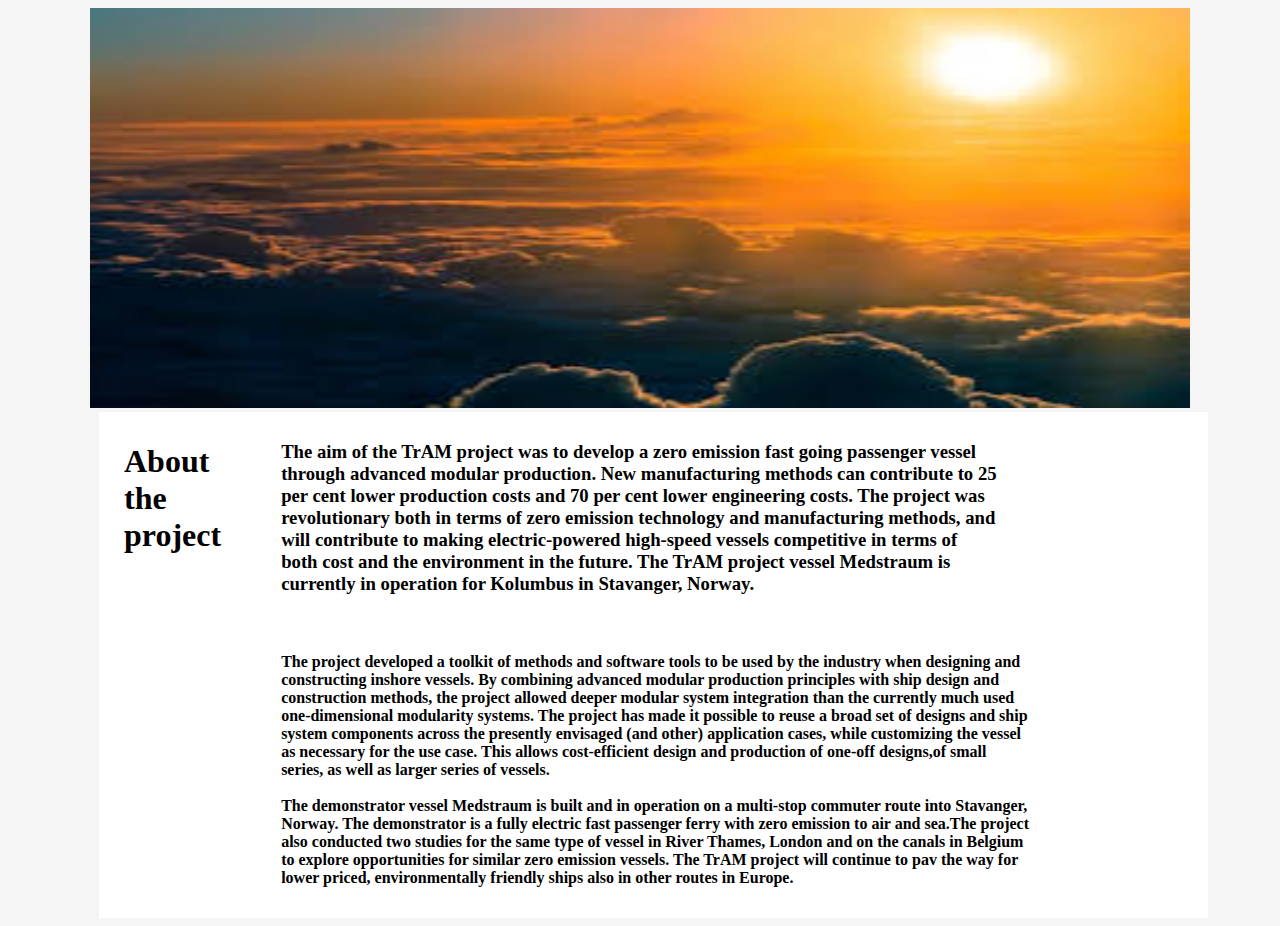
<file: about.html>
<!DOCTYPE html>
<html lang="en">

<head>
    <meta charset="UTF-8">
    <meta name="viewport" content="width=device-width, initial-scale=1.0">
    <title>Document</title>
    <link rel="stylesheet" href="about.css">
</head>

<body style="background-color: whitesmoke;">
    <div class="bg">
        <center>
        <img class="image" src="/download3.jpeg" alt="">
       </center>
        <div class="text">
            <div>
                <h1>About<br>the<br>project</h1>
            </div>
            <div class="text2">
                <h3>The aim of the TrAM project was to develop a zero emission fast going passenger vessel<br>
                    through advanced modular production. New manufacturing methods can contribute to 25<br>
                    per cent lower production costs and 70 per cent lower engineering costs. The project was<br>
                    revolutionary both in terms of zero emission technology and manufacturing methods, and<br>
                    will contribute to making electric-powered high-speed vessels competitive in terms of<br>
                    both cost and the environment in the future. The TrAM project vessel Medstraum is<br>
                    currently in operation for Kolumbus in Stavanger, Norway.</h3>
                <br>
                <h4>The project developed a toolkit of methods and software tools to be used by the industry when designing and<br>
                    constructing inshore vessels. By combining advanced modular production principles with ship design and<br>
                    construction methods, the project allowed deeper modular system integration than the currently much used<br>
                    one-dimensional modularity systems. The project has made it possible to reuse a broad set of designs and ship<br>
                    system components across the presently envisaged (and other) application cases, while customizing the vessel<br>
                    as necessary for the use case. This allows cost-efficient design and production of one-off designs,of small<br>
                    series, as well as larger series of vessels.
                    <br>
                    <br>
                    The demonstrator vessel Medstraum is built and in operation on a multi-stop commuter route into Stavanger,<br>
                    Norway. The demonstrator is a fully electric fast passenger ferry with zero emission to air and sea.The project<br>
                    also conducted two studies for the same type of vessel in River Thames, London and on the canals in Belgium<br>
                    to explore opportunities for similar zero emission vessels. The TrAM project will continue to pav the way for<br>
                    lower priced, environmentally friendly ships also in other routes in Europe.<br>
                </h4>
            </div>
        </div>
    </div>
</body>

</html>
</file>
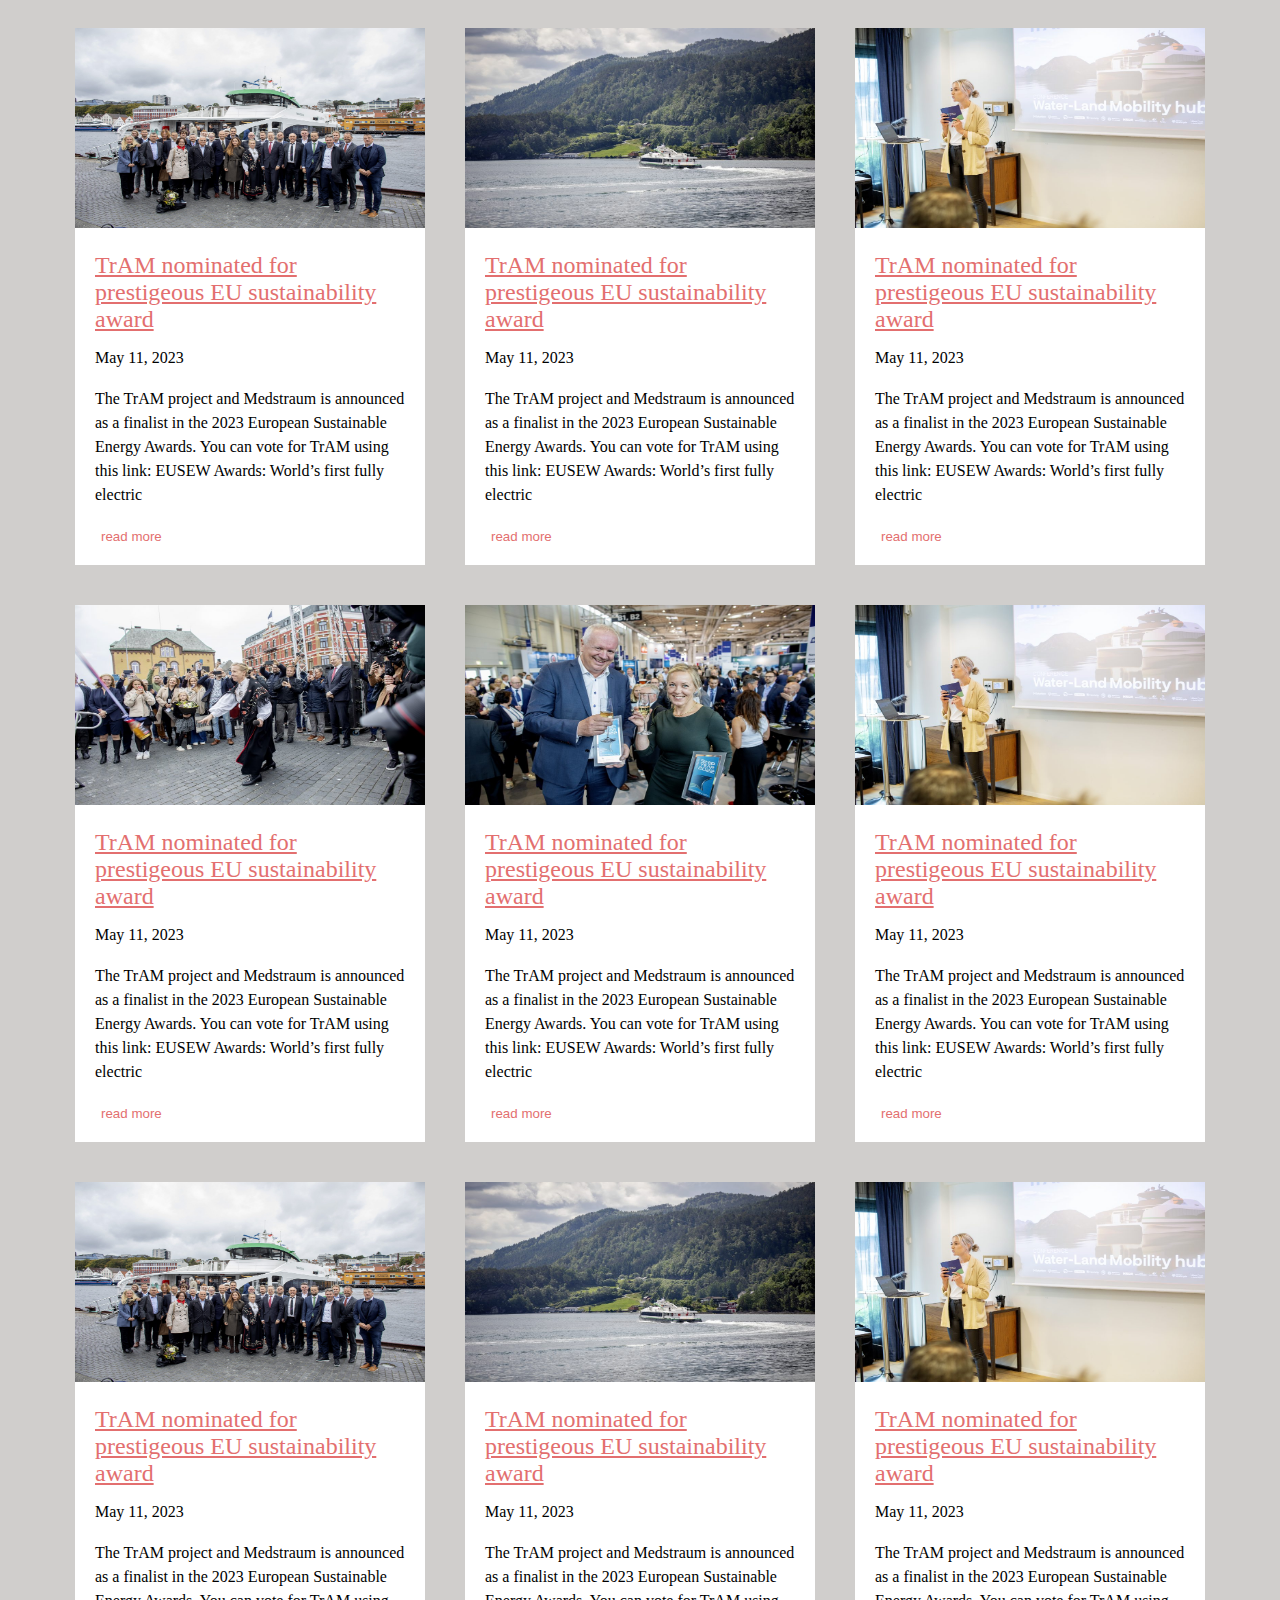
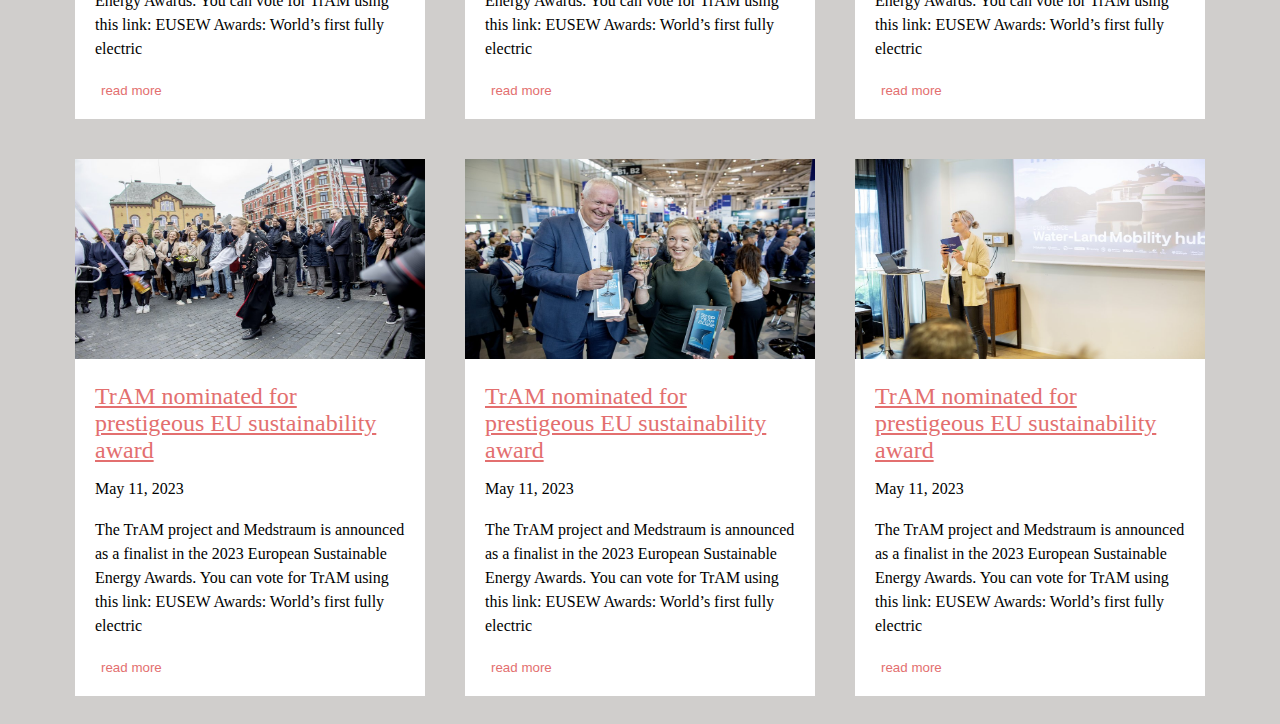
<file: News.html>
<!DOCTYPE html>
<html lang="en">
<head>
    <meta charset="UTF-8">
    <meta name="viewport" content="width=device-width, initial-scale=1.0">
    <title>Document</title>
    <link rel="stylesheet" href="news.css">
</head>
<body class="news-section">
   <section>
    <div class="main-div">
        <div class="main-container">
            <img src="first.jpg" alt="" class="img">
            <div class="main-contain">
                <a href="" id="a-tage">TrAM nominated for prestigeous EU sustainability award</a>
            
                <p>May 11, 2023</p>
                <p class="discription">The TrAM project and Medstraum is announced as a finalist in the 2023 European Sustainable Energy Awards. You can vote for TrAM using this link: EUSEW Awards: World’s first fully electric</p>
                <button class="news-btn">read more</button>
            </div>
        </div>
        <div class="main-container">
            <img src="second.jpg" alt="" class="img">
            <div class="main-contain">
                <a href="" id="a-tage">TrAM nominated for prestigeous EU sustainability award</a>
            
                <p>May 11, 2023</p>
                <p class="discription">The TrAM project and Medstraum is announced as a finalist in the 2023 European Sustainable Energy Awards. You can vote for TrAM using this link: EUSEW Awards: World’s first fully electric</p>
                <button class="news-btn">read more</button>
            </div>
        </div>
        <div class="main-container">
            <img src="thrid.jpg" alt="" class="img">
            <div class="main-contain">
                <a href="" id="a-tage">TrAM nominated for prestigeous EU sustainability award</a>
            
                <p>May 11, 2023</p>
                <p class="discription">The TrAM project and Medstraum is announced as a finalist in the 2023 European Sustainable Energy Awards. You can vote for TrAM using this link: EUSEW Awards: World’s first fully electric</p>
                <button class="news-btn">read more</button>
            </div>
        </div>

    </div>

    <!--  -->

    <div class="main-div">
        <div class="main-container">
            <img src="frouth.jpg" alt="" class="img">
            <div class="main-contain">
                <a href="" id="a-tage">TrAM nominated for prestigeous EU sustainability award</a>
            
                <p>May 11, 2023</p>
                <p class="discription">The TrAM project and Medstraum is announced as a finalist in the 2023 European Sustainable Energy Awards. You can vote for TrAM using this link: EUSEW Awards: World’s first fully electric</p>
                <button class="news-btn">read more</button>
            </div>
        </div>
        <div class="main-container">
            <img src="fifth.jpg" alt="" class="img">
            <div class="main-contain">
                <a href="" id="a-tage">TrAM nominated for prestigeous EU sustainability award</a>
            
                <p>May 11, 2023</p>
                <p class="discription">The TrAM project and Medstraum is announced as a finalist in the 2023 European Sustainable Energy Awards. You can vote for TrAM using this link: EUSEW Awards: World’s first fully electric</p>
                <button class="news-btn">read more</button>
            </div>
        </div>
        <div class="main-container">
            <img src="thrid.jpg" alt="" class="img">
            <div class="main-contain">
                <a href="" id="a-tage">TrAM nominated for prestigeous EU sustainability award</a>
            
                <p>May 11, 2023</p>
                <p class="discription">The TrAM project and Medstraum is announced as a finalist in the 2023 European Sustainable Energy Awards. You can vote for TrAM using this link: EUSEW Awards: World’s first fully electric</p>
                <button class="news-btn">read more</button>
            </div>
        </div>

    </div>


    <!--  -->


    <div class="main-div">
        <div class="main-container">
            <img src="first.jpg" alt="" class="img">
            <div class="main-contain">
                <a href="" id="a-tage">TrAM nominated for prestigeous EU sustainability award</a>
            
                <p>May 11, 2023</p>
                <p class="discription">The TrAM project and Medstraum is announced as a finalist in the 2023 European Sustainable Energy Awards. You can vote for TrAM using this link: EUSEW Awards: World’s first fully electric</p>
                <button class="news-btn">read more</button>
            </div>
        </div>
        <div class="main-container">
            <img src="second.jpg" alt="" class="img">
            <div class="main-contain">
                <a href="" id="a-tage">TrAM nominated for prestigeous EU sustainability award</a>
            
                <p>May 11, 2023</p>
                <p class="discription">The TrAM project and Medstraum is announced as a finalist in the 2023 European Sustainable Energy Awards. You can vote for TrAM using this link: EUSEW Awards: World’s first fully electric</p>
                <button class="news-btn">read more</button>
            </div>
        </div>
        <div class="main-container">
            <img src="thrid.jpg" alt="" class="img">
            <div class="main-contain">
                <a href="" id="a-tage">TrAM nominated for prestigeous EU sustainability award</a>
            
                <p>May 11, 2023</p>
                <p class="discription">The TrAM project and Medstraum is announced as a finalist in the 2023 European Sustainable Energy Awards. You can vote for TrAM using this link: EUSEW Awards: World’s first fully electric</p>
                <button class="news-btn">read more</button>
            </div>
        </div>

    </div>

    <!--  -->

    <div class="main-div">
        <div class="main-container">
            <img src="frouth.jpg" alt="" class="img">
            <div class="main-contain">
                <a href="" id="a-tage">TrAM nominated for prestigeous EU sustainability award</a>
            
                <p>May 11, 2023</p>
                <p class="discription">The TrAM project and Medstraum is announced as a finalist in the 2023 European Sustainable Energy Awards. You can vote for TrAM using this link: EUSEW Awards: World’s first fully electric</p>
                <button class="news-btn">read more</button>
            </div>
        </div>
        <div class="main-container">
            <img src="fifth.jpg" alt="" class="img">
            <div class="main-contain">
                <a href="" id="a-tage">TrAM nominated for prestigeous EU sustainability award</a>
            
                <p>May 11, 2023</p>
                <p class="discription">The TrAM project and Medstraum is announced as a finalist in the 2023 European Sustainable Energy Awards. You can vote for TrAM using this link: EUSEW Awards: World’s first fully electric</p>
                <button class="news-btn">read more</button>
            </div>
        </div>
        <div class="main-container">
            <img src="thrid.jpg" alt="" class="img">
            <div class="main-contain">
                <a href="" id="a-tage">TrAM nominated for prestigeous EU sustainability award</a>
            
                <p>May 11, 2023</p>
                <p class="discription">The TrAM project and Medstraum is announced as a finalist in the 2023 European Sustainable Energy Awards. You can vote for TrAM using this link: EUSEW Awards: World’s first fully electric</p>
                <button class="news-btn">read more</button>
            </div>
        </div>

    </div>
   </section>
    
</body>
</html>
</file>
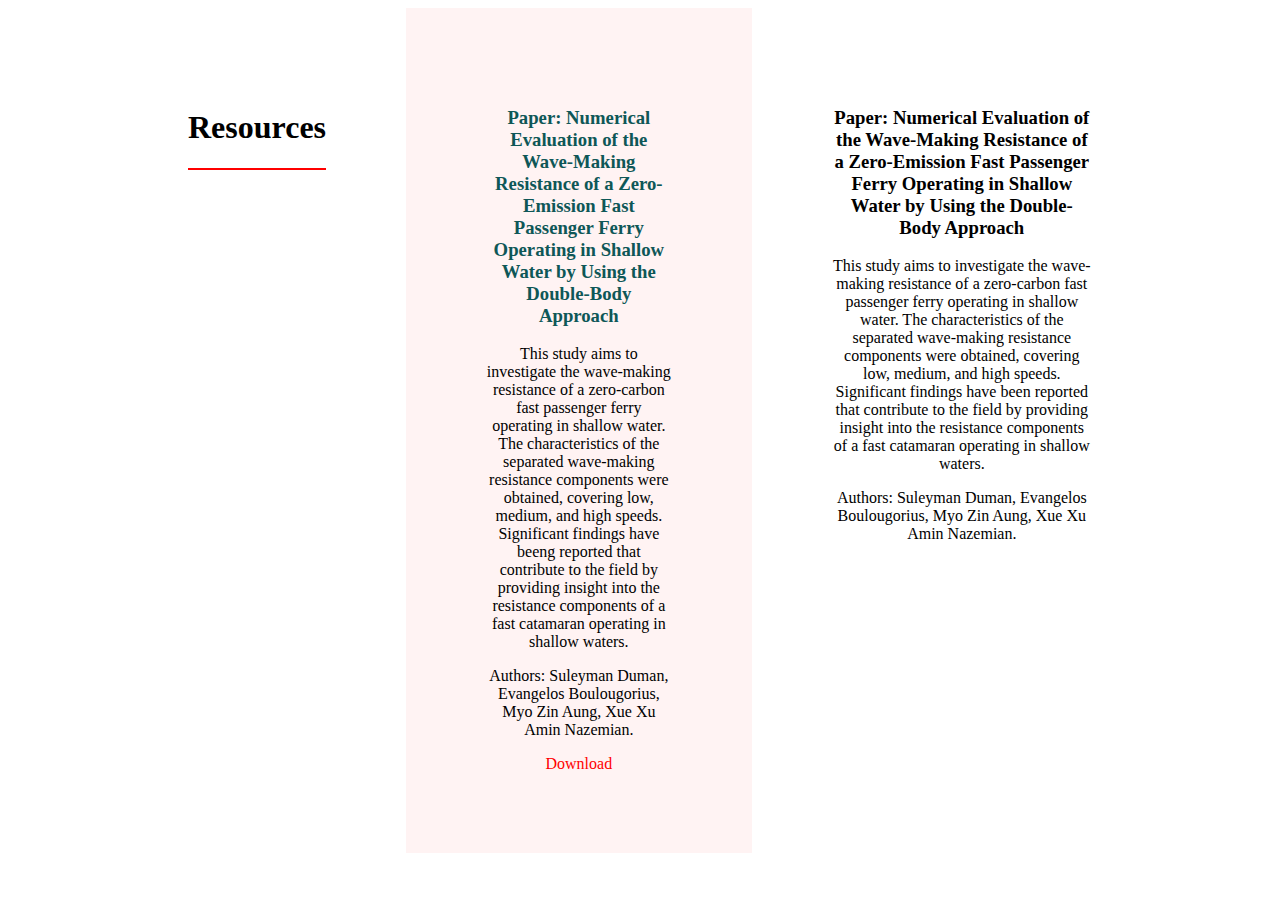
<file: Resources.html>
<!DOCTYPE html>
<html lang="en">

<head>
    <meta charset="UTF-8">
    <meta name="viewport" content="width=device-width, initial-scale=1.0">
    <title>tram</title>
    <link rel="stylesheet" href="Resources.css">
</head>

<body>
    <center>
        <section>
            <div>
                <div class="reso">
                    <div>
                        <h1>Resources</h1>
                        <hr color="red">

                    </div>
                    <div class="div1">
                        <h3>Paper: Numerical Evaluation of the Wave-Making Resistance of a Zero-Emission Fast Passenger
                            Ferry Operating in Shallow Water by Using the Double-Body Approach</h3>
                        <p>This study aims to investigate the wave‐making resistance of a zero‐carbon fast passenger
                            ferry
                            operating in shallow water. The characteristics of the separated wave‐making resistance
                            components were obtained, covering low, medium, and high speeds. Significant findings have
                            beeng
                            reported that contribute to the field by providing insight into the resistance components of
                            a
                            fast catamaran operating in shallow waters.</p>
                        <p>Authors: Suleyman Duman, Evangelos Boulougorius, Myo Zin Aung, Xue Xu Amin Nazemian.</p>
                        <a>Download</a>
                    </div>
                    <div> <h3>Paper: Numerical Evaluation of the Wave-Making Resistance of a Zero-Emission Fast Passenger
                        Ferry Operating in Shallow Water by Using the Double-Body Approach</h3>
                    <p>This study aims to investigate the wave‐making resistance of a zero‐carbon fast passenger
                        ferry
                        operating in shallow water. The characteristics of the separated wave‐making resistance
                        components were obtained, covering low, medium, and high speeds. Significant findings have
                        been
                        reported that contribute to the field by providing insight into the resistance components of
                        a
                        fast catamaran operating in shallow waters.</p>
                    <p>Authors: Suleyman Duman, Evangelos Boulougorius, Myo Zin Aung, Xue Xu Amin Nazemian.</p></div>
                </div>
            </div>
        </section>
    </center>
</body>

</html>
</file>
<file: about.css>
.image{
    height: 400px;
    width: 1100px;
    

}
.text{
    background-color: white;
    display: flex;
    padding: 10px;
    width: 1074px;
    padding-left: 25px;
    margin-left: 91px;
}
.text2{
    padding-left: 60px;
}
</file>
<file: news.css>
.news-section {
 background-color: rgb(161, 158, 154,0.5);
}

.main-div{
    display: flex;
    justify-content: center;
    
}
.main-container{
   width: 350px;
   margin: 20px;
   background-color: white;
}

.img{
    width: 350px;
    height: 200px;
}

.main-contain{
    margin: 20px;
}

#a-tage{
    color: rgb(227, 111, 111);
    font-size: 24px;

}

.discription{
    line-height: 1.5;
    margin: 20px  0px;
}
.news-btn{
    border: none;
    background-color: white;
    color: rgb(227, 111, 111);
}
</file>
<file: Resources.css>
.reso{
    display: flex;
    margin-left: 100px;
    margin-right: 100px;

}
.reso a{
    color: red;

}
.reso div{
    padding: 80px;
    justify-content: left;
}
.div1{
    flex-basis: 180%;
    background: #fff3f3;
   /* border-radius: 5px;
    margin-bottom: 1%;
    padding: 10px;
    box-sizing: border-box;
    transition: 1.5s; */
}
.div1 h3{
    color: rgb(14, 87, 87);
}
</file>
